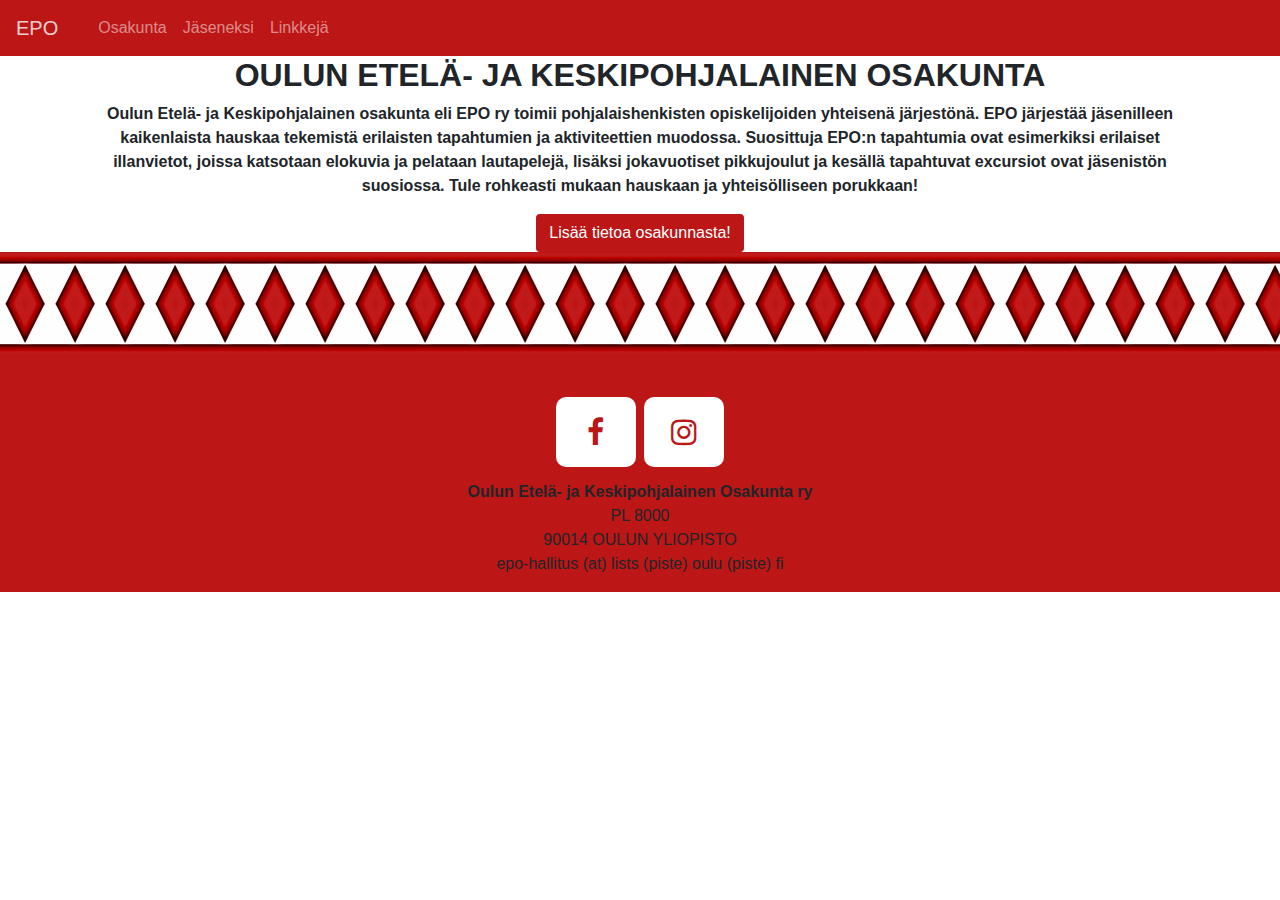
<file: index.html>
<!DOCTYPE html>
<html>
<head>
    <meta charset="UTF-8">
    <title>EPO</title>
    <script src="https://code.jquery.com/jquery-3.3.1.slim.min.js" integrity="sha384-q8i/X+965DzO0rT7abK41JStQIAqVgRVzpbzo5smXKp4YfRvH+8abtTE1Pi6jizo" crossorigin="anonymous"></script>

    <link rel="stylesheet" href="https://stackpath.bootstrapcdn.com/bootstrap/4.3.1/css/bootstrap.min.css" integrity="sha384-ggOyR0iXCbMQv3Xipma34MD+dH/1fQ784/j6cY/iJTQUOhcWr7x9JvoRxT2MZw1T" crossorigin="anonymous">
    <script src="https://stackpath.bootstrapcdn.com/bootstrap/4.3.1/js/bootstrap.min.js" integrity="sha384-JjSmVgyd0p3pXB1rRibZUAYoIIy6OrQ6VrjIEaFf/nJGzIxFDsf4x0xIM+B07jRM" crossorigin="anonymous"></script>
    <link href="https://stackpath.bootstrapcdn.com/font-awesome/4.7.0/css/font-awesome.min.css" rel="stylesheet" integrity="sha384-wvfXpqpZZVQGK6TAh5PVlGOfQNHSoD2xbE+QkPxCAFlNEevoEH3Sl0sibVcOQVnN" crossorigin="anonymous">
<link rel="stylesheet" href="css/styles.css" type="text/css">
</head>
<body>

<nav class="navbar navbar-epo navbar-expand-md fixed-top navbar-dark">
      <a class="navbar-brand" href="index.html">EPO</a>
      <button class="navbar-toggler" type="button" data-toggle="collapse" data-target="#navbarMain" aria-controls="navbarMain" aria-expanded="false" aria-label="Toggle navigation">
        <span class="navbar-toggler-icon"></span>
      </button>

      <div class="collapse navbar-collapse" id="navbarMain">
        <ul class="navbar-nav mr-auto">
          <li class="nav-item active">
            <a class="nav-link" href="index.html"></a>
          </li>
          <li class="nav-item">
            <a class="nav-link" href="epo.html">Osakunta</a>
          </li>
          <li class="nav-item">
            <a class="nav-link" href="jaseneksi.html">Jäseneksi</a>
          </li>
            <li class="nav-item">
            <a class="nav-link" href="linkkeja.html">Linkkejä</a>
          </li>
        </ul>
      </div>
    </nav>

<header class="masthead">
  <div class="container h-100">
    <div class="row h-75 align-items-center">
      <div class="col-12 text-center">
          <h2>OULUN ETELÄ- JA KESKIPOHJALAINEN OSAKUNTA</h2>
          <p class="text-center"><strong>Oulun Etelä- ja Keskipohjalainen osakunta eli EPO ry toimii pohjalaishenkisten opiskelijoiden yhteisenä järjestönä. EPO järjestää jäsenilleen kaikenlaista hauskaa tekemistä erilaisten tapahtumien ja aktiviteettien muodossa. Suosittuja EPO:n tapahtumia ovat esimerkiksi erilaiset illanvietot, joissa katsotaan elokuvia ja pelataan lautapelejä, lisäksi jokavuotiset pikkujoulut ja kesällä tapahtuvat excursiot ovat jäsenistön suosiossa. Tule rohkeasti mukaan hauskaan ja yhteisölliseen porukkaan!</strong></p>
<a href="epo.html" class="btn btn-epo text-center">Lisää tietoa osakunnasta!</a>

          <br>
<!--
        <h2>Jäseneksi</h2>
        <p class="text-center">Tämän linkin kautta pystyt liittymään Oulun Etelä- ja Keskipohjalaisen osakunnan jäseneksi! Jäsenenä olet oikeutettu osallistumaan EPO:n tapahtumiin ja aktiviteetteihin.</p>


            <div class="col text-center">
                <a href="jaseneksi.html" class="btn btn-epo text-center">Liity jäseneksi!</a>
            </div>
        <br>
        -->
      </div>

    </div>


  </div>
</header>

<main role="main" class="container">
    <!--
        <h1>OULUN ETELÄ- JA KESKIPOHJALAINEN OSAKUNTA</h1>
        <p class="text-center">OULUN ETELÄ- JA KESKIPOHJALAINEN OSAKUNTAOulun Etelä- ja Keskipohjalainen osakunta eli EPO ry toimii pohjalaishenkisten opiskelijoiden yhteisenä järjestönä. EPO järjestää jäsenilleen kaikenlaista hauskaa tekemistä erilaisten tapahtumien ja aktiviteettien muodossa. Suosittuja EPO:n tapahtumia ovat esimerkiksi erilaiset illanvietot, joissa katsotaan elokuvia ja pelataan lautapelejä, lisäksi jokavuotiset pikkujoulut ja kesällä tapahtuvat excursiot ovat jäsenistön suosiossa. Tule rohkeasti mukaan hauskaan ja yhteisölliseen porukkaan!</p>


        <div class="row">
            <div class="col text-center">
                <a href="epo.html" class="btn btn-epo text-center">Lisää tietoa osakunnasta!</a>
            </div>
        </div>

        <br>

        <h2>Jäseneksi</h2>
        <p class="text-center">Tämän linkin kautta pystyt liittymään Oulun Etelä- ja Keskipohjalaisen osakunnan jäseneksi! Jäsenenä olet oikeutettu osallistumaan EPO:n tapahtumiin ja aktiviteetteihin.</p>


        <div class="row">
            <div class="col text-center">
                <a href="jaseneksi.html" class="btn btn-epo text-center">Liity jäseneksi!</a>
            </div>
        </div>
        <br>
-->
    </main>

    <footer>
        <div class="container">
            <div class="row footer-top">

            </div>
            <div class="row">
				<div class="col-xs-12 col-sm-12 col-md-12 text-center">
                    <a href="https://www.facebook.com/groups/oulunepo/"><i class="fa fa-facebook" aria-hidden="true"></i></a>
                    <a href="https://www.instagram.com/oulunepo/"><i class="fa fa-instagram" aria-hidden="true"></i></a>
                </div>
            </div>
            </hr>
            <div class="row">
				<div class="col-xs-12 col-sm-12 col-md-12 mt-2 mt-sm-2 text-center">
					<p>
<span class="font-weight-bold">Oulun Etelä- ja Keskipohjalainen Osakunta ry</span><br>
PL 8000<br>
90014 OULUN YLIOPISTO<br>
epo-hallitus (at) lists (piste) oulu (piste) fi</p>

				</div>
			</div>
        </div>
    </footer>
</body>
</html>
</file>
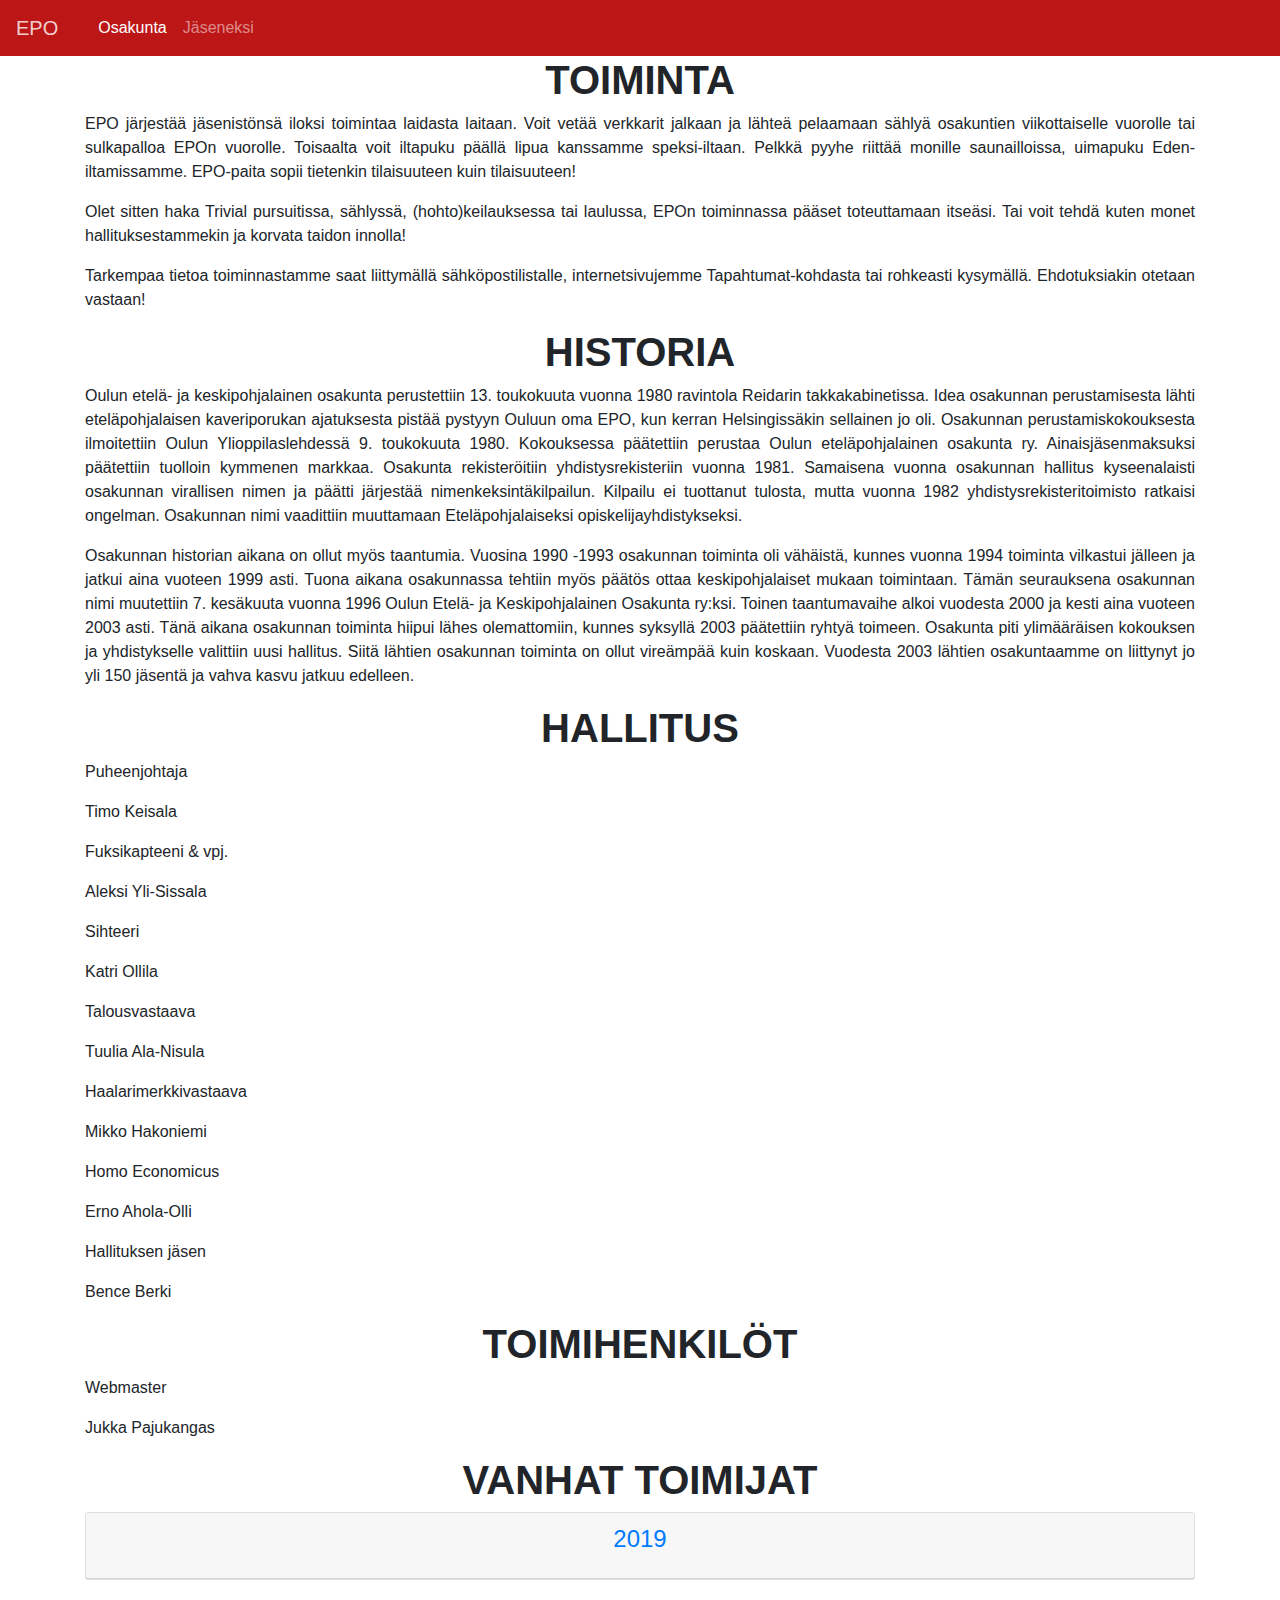
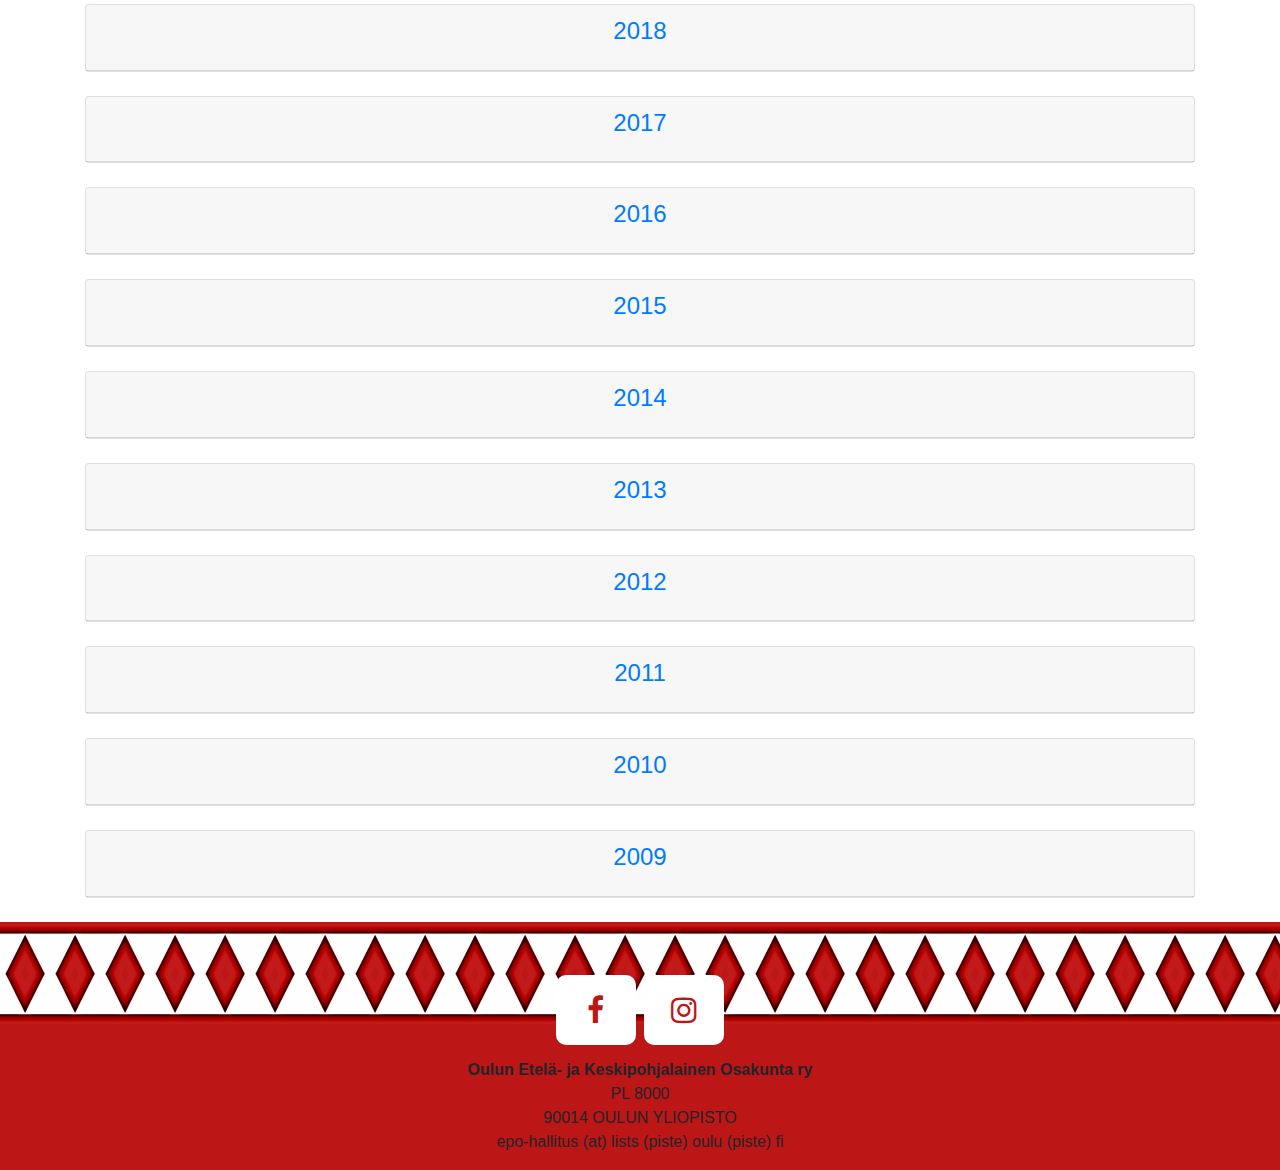
<file: epo_old.html>
<!DOCTYPE html>
<html lang="en">
<head>
    <meta charset="UTF-8">
    <title>EPO</title>
    <script src="https://code.jquery.com/jquery-3.3.1.slim.min.js" integrity="sha384-q8i/X+965DzO0rT7abK41JStQIAqVgRVzpbzo5smXKp4YfRvH+8abtTE1Pi6jizo" crossorigin="anonymous"></script>
    <link rel="stylesheet" href="https://stackpath.bootstrapcdn.com/bootstrap/4.3.1/css/bootstrap.min.css" integrity="sha384-ggOyR0iXCbMQv3Xipma34MD+dH/1fQ784/j6cY/iJTQUOhcWr7x9JvoRxT2MZw1T" crossorigin="anonymous">
    <script src="https://stackpath.bootstrapcdn.com/bootstrap/4.3.1/js/bootstrap.min.js" integrity="sha384-JjSmVgyd0p3pXB1rRibZUAYoIIy6OrQ6VrjIEaFf/nJGzIxFDsf4x0xIM+B07jRM" crossorigin="anonymous"></script>
    <link href="https://stackpath.bootstrapcdn.com/font-awesome/4.7.0/css/font-awesome.min.css" rel="stylesheet" integrity="sha384-wvfXpqpZZVQGK6TAh5PVlGOfQNHSoD2xbE+QkPxCAFlNEevoEH3Sl0sibVcOQVnN" crossorigin="anonymous">
	<link rel="stylesheet" href="css/styles.css" type="text/css">
</head>
<body>
<nav class="navbar navbar-epo navbar-expand-md fixed-top navbar-dark">
      <a class="navbar-brand" href="index_old.html">EPO</a>
      <button class="navbar-toggler" type="button" data-toggle="collapse" data-target="#navbarMain" aria-controls="navbarMain" aria-expanded="false" aria-label="Toggle navigation">
        <span class="navbar-toggler-icon"></span>
      </button>

      <div class="collapse navbar-collapse" id="navbarMain">
        <ul class="navbar-nav mr-auto">
          <li class="nav-item">
            <a class="nav-link" href="index_old.html"><span class="sr-only">Etusivu</span></a>
          </li>
          <li class="nav-item active">
            <a class="nav-link" href="epo_old.html">Osakunta</a>
          </li>
          <li class="nav-item">
            <a class="nav-link" href="jaseneksi_old.html">Jäseneksi</a>
          </li>
        </ul>
      </div>
    </nav>

    <main role="main" class="container">
        <h1>TOIMINTA</h1>

		<p class="text-justify">EPO järjestää jäsenistönsä iloksi toimintaa laidasta laitaan. Voit vetää verkkarit jalkaan ja lähteä pelaamaan sählyä osakuntien viikottaiselle vuorolle tai sulkapalloa EPOn vuorolle. Toisaalta voit iltapuku päällä lipua kanssamme speksi-iltaan. Pelkkä pyyhe riittää monille saunailloissa, uimapuku Eden-iltamissamme. EPO-paita sopii tietenkin tilaisuuteen kuin tilaisuuteen!</p>

		<p class="text-justify">Olet sitten haka Trivial pursuitissa, sählyssä, (hohto)keilauksessa tai laulussa, EPOn toiminnassa pääset toteuttamaan itseäsi. Tai voit tehdä kuten monet hallituksestammekin ja korvata taidon innolla!</p>

		<p class="text-justify">Tarkempaa tietoa toiminnastamme saat liittymällä sähköpostilistalle, internetsivujemme Tapahtumat-kohdasta tai rohkeasti kysymällä. Ehdotuksiakin otetaan vastaan!</p>

        <h1>HISTORIA</h1>

        <p class="text-justify">Oulun etelä- ja keskipohjalainen osakunta perustettiin 13. toukokuuta vuonna 1980 ravintola Reidarin takkakabinetissa. Idea osakunnan perustamisesta lähti eteläpohjalaisen kaveriporukan ajatuksesta pistää pystyyn Ouluun oma EPO, kun kerran Helsingissäkin sellainen jo oli. Osakunnan perustamiskokouksesta ilmoitettiin Oulun Ylioppilaslehdessä 9. toukokuuta 1980. Kokouksessa päätettiin perustaa Oulun eteläpohjalainen osakunta ry. Ainaisjäsenmaksuksi päätettiin tuolloin kymmenen markkaa. Osakunta rekisteröitiin yhdistysrekisteriin vuonna 1981. Samaisena vuonna osakunnan hallitus kyseenalaisti osakunnan virallisen nimen ja päätti järjestää nimenkeksintäkilpailun. Kilpailu ei tuottanut tulosta, mutta vuonna 1982 yhdistysrekisteritoimisto ratkaisi ongelman. Osakunnan nimi vaadittiin muuttamaan Eteläpohjalaiseksi opiskelijayhdistykseksi.</p>

		<p class="text-justify"> Osakunnan historian aikana on ollut myös taantumia. Vuosina 1990 -1993 osakunnan toiminta oli vähäistä, kunnes vuonna 1994 toiminta vilkastui jälleen ja jatkui aina vuoteen 1999 asti. Tuona aikana osakunnassa tehtiin myös päätös ottaa keskipohjalaiset mukaan toimintaan. Tämän seurauksena osakunnan nimi muutettiin 7. kesäkuuta vuonna 1996 Oulun Etelä- ja Keskipohjalainen Osakunta ry:ksi. Toinen taantumavaihe alkoi vuodesta 2000 ja kesti aina vuoteen 2003 asti. Tänä aikana osakunnan toiminta hiipui lähes olemattomiin, kunnes syksyllä 2003 päätettiin ryhtyä toimeen. Osakunta piti ylimääräisen kokouksen ja yhdistykselle valittiin uusi hallitus. Siitä lähtien osakunnan toiminta on ollut vireämpää kuin koskaan. Vuodesta 2003 lähtien osakuntaamme on liittynyt jo yli 150 jäsentä ja vahva kasvu jatkuu edelleen.</p>

		<h1>HALLITUS</h1>

        <p class="personTitle">Puheenjohtaja</p>
        <p class="personName">Timo Keisala</p>

		<p class="personTitle">Fuksikapteeni & vpj.</p>
        <p class="personName">Aleksi Yli-Sissala</p>

		<p class="personTitle">Sihteeri</p>
        <p class="personName">Katri Ollila</p>

		<p class="personTitle">Talousvastaava</p>
		<p class="personName">Tuulia Ala-Nisula</p>

		<p class="personTitle">Haalarimerkkivastaava</p>
		<p class="personName">Mikko Hakoniemi</p>

		<p class="personTitle">Homo Economicus</p>
		<p class="personName">Erno Ahola-Olli</p>

		<p class="personTitle">Hallituksen jäsen</p>
		<p class="personName">Bence Berki</p>

        <h1>TOIMIHENKILÖT</h1>

        <p class="personTitle">Webmaster</p>
		<p class="personName">Jukka Pajukangas</p>

        <h1>VANHAT TOIMIJAT</h1>

		<div class="oldOfficialsCard">
          <div class="card">
            <div class="card-header">
              <h4 class="card-title">
                <a data-toggle="collapse" href="#old-people-collapse-2019">2019</a>
              </h4>
            </div>
            <div id="old-people-collapse-2019" class="panel-collapse collapse">
              <div class="card-block">
                <h1>Hallitus</h1>
		<p class="personTitle">Puheenjohtaja</p>
        <p class="personName">Erno Ahola-Olli</p>
        <p class="personTitle">Varapuheenjohtaja</p>
        <p class="personName">Timo Keisala</p>
		<p class="personTitle">Fuksikapteeni</p>
        <p class="personName">Aleksi Yli-Sissala</p>
		<p class="personTitle">Sihteeri</p>
        <p class="personName">Katri Ollila</p>
		<p class="personTitle">Talousvastaava</p>
		<p class="personName">Sanni Yli-Ojanperä</p>
		<p class="personTitle">Emäntä ja merkkivastaava</p>
		<p class="personName">Tuulia Ala-Nisula</p>
		<p class="personTitle">Varajäsen</p>
		<p class="personName">Tuulia Tuomaala</p>
		<p class="personTitle">Varajäsen</p>
		<p class="personName">Jukka Pajukangas</p>

                <h1>Toimihenkilöt</h1>
		<p class="personTitle">Liikunta- ja AMK-vastaava</p>
		<p class="personName">Pietari Purola</p>
        <p class="personTitle">Analfabeetti Teknokraatti ja Lohikäärmeiden Äiti</p>
		<p class="personName">Eetu Riskumäki</p>
        <p class="personTitle">Webmaster</p>
		<p class="personName">Jukka Pajukangas</p>
              </div>
            </div>
          </div>
        </div>
		<br>
         <div class="oldOfficialsCard">
          <div class="card">
            <div class="card-header">
              <h4 class="card-title">
                <a data-toggle="collapse" href="#old-people-collapse-2018">2018</a>
              </h4>
            </div>
            <div id="old-people-collapse-2018" class="panel-collapse collapse">
              <div class="card-block">
                <h1>Hallitus</h1>
		<p class="personTitle">Puheenjohtaja</p>
		<p class="personName">Eetu Riskumäki</p>
		<p class="personTitle">Varapuheenjohtaja/Fuksikapteeni</p>
        <p class="personName">Bence Berki</p>
		<p class="personTitle">Sihteeri</p>
        <p class="personName">Sanni Yli-Ojanperä</p>
		<p class="personTitle">Rahastonhoitaja</p>
		<p class="personName">Erno Ahola-Olli</p>
		<p class="personTitle">Emäntä</p>
		<p class="personName">Tuulia Tuomaala</p>
		<p class="personTitle">Isäntä</p>
		<p class="personName">Timo Keisala</p>
		<p class="personTitle">Haalarimerkkivastaava</p>
		<p class="personName">Paavo Lahdensuo</p>
		<p class="personTitle">Webmaster</p>
		<p class="personName">Jukka Pajukangas</p>

                <h1>Toimihenkilöt</h1>
<p class="personTitle">Pikkuemäntä</p>
		<p class="personName">Sanni Yli-Ojanperä</p>
		<p class="personTitle">AMK-vastaava</p>
		<p class="personName">Pietari Purola</p>
		<p class="personTitle">Seniori</p>
		<p class="personName">Sameli Piirto</p>
		<p class="personTitle">Liikuntavastaava</p>
		<p class="personName">Pietari Purola</p>
              </div>
            </div>
          </div>
        </div>
<br>
        <div class="oldOfficialsCard">
          <div class="card">
            <div class="card-header">
              <h4 class="card-title">
                <a data-toggle="collapse" href="#old-people-collapse-2017">2017</a>
              </h4>
            </div>
            <div id="old-people-collapse-2017" class="panel-collapse collapse">
              <div class="card-block">
                <h1>Hallitus</h1>
                  <p class="personTitle">Puheenjohtaja</p>
		<p class="personName">Sameli Piirto</p>
		<p class="personTitle">Varapuheenjohtaja/Sihteeri</p>
		<p class="personName">Erno Ahola-Olli</p>
		<p class="personTitle">Fuksikapteeni</p>
		<p class="personName">Ulla Mäkinen</p>
		<p class="personTitle">Talousvastaava</p>
		<p class="personName">Eetu Riskumäki</p>
		<p class="personTitle">Emäntä</p>
		<p class="personName">Sanni Yli-Ojanperä</p>
		<p class="personTitle">Isäntä</p>
		<p class="personName">Kimmo Mäkelä</p>
		<p class="personTitle">Liikuntavastaava</p>
		<p class="personName">Pietari Purola</p>
		<p class="personTitle">Webmaster</p>
		<p class="personName">Jukka Pajukangas</p>
                <h1>Toimihenkilöt</h1>
                  <p class="personTitle">Pikkuemäntä</p>
		<p class="personName">Anna Mäkinen</p>
		<p class="personTitle">AMK-vastaava</p>
		<p class="personName">Sanna Saarenpää</p>
		<p class="personTitle">Seniori/Ylijumalatar</p>
		<p class="personName">Anna Mäkinen</p>
		<p class="personTitle">Projekti-Sami</p>
		<p class="personName">Sami Saarenpää</p>
		<p class="personTitle">Apuprojekti-Sami</p>
		<p class="personName">Leena Hanhimäki</p>
              </div>
            </div>
          </div>
        </div>
<br>
        <div class="oldOfficialsCard">
          <div class="card">
            <div class="card-header">
              <h4 class="card-title">
                <a data-toggle="collapse" href="#old-people-collapse-2016">2016</a>
              </h4>
            </div>
            <div id="old-people-collapse-2016" class="panel-collapse collapse">
              <div class="card-block">
                <h1>Hallitus</h1>
                  <p class="personTitle">Puheenjohtaja</p>
		<p class="personName">Anna Mäkinen</p>
		<p class="personTitle">Sihteeri</p>
		<p class="personName">Outi Rinta-Homi</p>
		<p class="personTitle">Varapuheenjohtaja/fuksikapteeni</p>
		<p class="personName">Sameli Piirto</p>
		<p class="personTitle">Talousvastaava</p>
		<p class="personName">Pirita Ojanperä</p>
		<p class="personTitle">Emäntä</p>
		<p class="personName">Johanna Koskinen</p>
		<p class="personTitle">Isäntä</p>
		<p class="personName">Leena Hanhimäki</p>
		<p class="personTitle">Liikuntavastaava</p>
		<p class="personName">Pietari Purola</p>
		<p class="personTitle">Webmaster</p>
		<p class="personName">Jukka Pajukangas</p>
                <h1>Toimihenkilöt</h1>
                  <p class="personTitle">Pikkuemäntä/AMK-vastaava</p>
		<p class="personName">Sanna Saarenpää</p>
		<p class="personTitle">Pikkuemäntä</p>
		<p class="personName">Leena Rinta-Rusala</p>
		<p class="personTitle">Pehtoori</p>
		<p class="personName">Mika Väisänen</p>
		<p class="personTitle">Osakuntamestari</p>
		<p class="personName">Anna Mäkinen</p>
		<p class="personTitle">Osakuntakamera &amp;<br> Lainaamotäti</p>
		<p class="personName">Kaisa Mäkinen</p>
		<p class="personTitle">Seniori</p>
		<p class="personName">Asta Myllymäki</p>
		<p class="personTitle">Kuraattori</p>
		<p class="personName">Aatto Rautio</p>
		<p class="personTitle">Projekti-Sami</p>
		<p class="personName">Sami Saarenpää</p>
		<p class="personTitle">Apuprojekti-Sami</p>
		<p class="personName">Ulla Mäkinen</p>
              </div>
            </div>
          </div>
        </div>
<br>
        <div class="oldOfficialsCard">
          <div class="card">
            <div class="card-header">
              <h4 class="card-title">
                <a data-toggle="collapse" href="#old-people-collapse-2015">2015</a>
              </h4>
            </div>
            <div id="old-people-collapse-2015" class="panel-collapse collapse">
              <div class="card-block">
                <h1>Hallitus</h1>
                  <p class="personTitle">Puheenjohtaja</p>
		<p class="personName">Asta Myllymäki</p>
		<p class="personTitle">Sihteeri</p>
		<p class="personName">Outi Rinta-Homi</p>
		<p class="personTitle">Varapuheenjohtaja/fuksikapteeni</p>
		<p class="personName">Ulla Mäkinen</p>
		<p class="personTitle">Talousvastaava</p>
		<p class="personName">Pirita Ojanperä</p>
		<p class="personTitle">Emäntä</p>
		<p class="personName">Johanna Koskinen</p>
		<p class="personTitle">Isäntä</p>
		<p class="personName">Leena Hanhimäki</p>
		<p class="personTitle">Liikuntavastaava</p>
		<p class="personName">Pietari Purola</p>
		<p class="personTitle">Webmaster</p>
		<p class="personName">Rasmus Rudnäs</p>
                <h1>Toimihenkilöt</h1>
                  <p class="personTitle">Pikkuemäntä/AMK-vastaava</p>
		<p class="personName">Sanna Saarenpää</p>
		<p class="personTitle">Pehtoori</p>
		<p class="personName">Mika Väisänen</p>
		<p class="personTitle">Osakuntamestari</p>
		<p class="personName">Anna Mäkinen</p>
		<p class="personTitle">Osakuntakamera &amp;<br> Lainaamotäti</p>
		<p class="personName">Kaisa Mäkinen</p>
		<p class="personTitle">Seniori</p>
		<p class="personName">Sami Saarenpää</p>
		<p class="personTitle">Vuosijuhla-assistentti</p>
		<p class="personName">Joona Lahti</p>
		<p class="personTitle">Kuraattori</p>
		<p class="personName">Aatto Rautio</p>
              </div>
            </div>
          </div>
        </div>
<br>
        <div class="oldOfficialsCard">
          <div class="card">
            <div class="card-header">
              <h4 class="card-title">
                <a data-toggle="collapse" href="#old-people-collapse-2014">2014</a>
              </h4>
            </div>
            <div id="old-people-collapse-2014" class="panel-collapse collapse">
              <div class="card-block">
                <h1>Hallitus</h1>
                  <p class="personTitle">Puheenjohtaja</p>
		<p class="personName">Sami Saarenpää</p>
		<p class="personTitle">Sihteeri</p>
		<p class="personName">Anni Sillanpää</p>
		<p class="personTitle">Varapuheenjohtaja/osakuntamestari</p>
		<p class="personName">Anna Mäkinen</p>
		<p class="personTitle">Talousvastaava</p>
		<p class="personName">Joona Rintamäki</p>
		<p class="personTitle">Emäntä</p>
		<p class="personName">Asta Myllymäki</p>
		<p class="personTitle">Isäntä</p>
		<p class="personName">Markus Anttila</p>
		<p class="personTitle">Fuksikapteeni</p>
		<p class="personName">Outi Rinta-Homi</p>
		<p class="personTitle">Webmaster</p>
		<p class="personName">Susanna Sillanpää</p>
                <h1>Toimihenkilöt</h1>
                  <p class="personTitle">Pikkuemäntä</p>
		<p class="personName">Leena Rinta-Runsala</p>
		<p class="personTitle">Pehtoori</p>
		<p class="personName">Eero Vuorenmaa</p>
		<p class="personTitle">Liikuntavastaava/AMK-vastaava</p>
		<p class="personName">Matti Niemi-Nikkola</p>
		<p class="personTitle">Osakuntakamera</p>
		<p class="personName">Kaisa Mäkinen</p>
		<p class="personTitle">Seniori / Osakunnan <br>"hengellinen johtaja"</p>
		<p class="personName">Joona Lahti</p>
		<p class="personTitle">Kuraattori</p>
		<p class="personName">Mats Kronholm</p>
              </div>
            </div>
          </div>
        </div>
<br>
        <div class="oldOfficialsCard">
          <div class="card">
            <div class="card-header">
              <h4 class="card-title">
                <a data-toggle="collapse" href="#old-people-collapse-2013">2013</a>
              </h4>
            </div>
            <div id="old-people-collapse-2013" class="panel-collapse collapse">
              <div class="card-block">
                <h1>Hallitus</h1>
                  <p class="personTitle">Puheenjohtaja</p>
		<p class="personName">Joona Lahti</p>
		<p class="personTitle">Sihteeri</p>
		<p class="personName">Leena Rinta-Runsala</p>
		<p class="personTitle">Rahastonhoitaja</p>
		<p class="personName">Anna Mäkinen</p>
		<p class="personTitle">Emäntä</p>
		<p class="personName">Asta Myllymäki</p>
		<p class="personTitle">Isäntä</p>
		<p class="personName">Mika Väisänen</p>
		<p class="personTitle">Fuksikapteeni</p>
		<p class="personName">Sami Saarenpää</p>
		<p class="personTitle">Liikuntavastaava</p>
		<p class="personName">Joona Rintamäki</p>
		<p class="personTitle">Webmaster</p>
		<p class="personName">Susanna Sillanpää</p>
		<p class="personTitle">Varajäsen</p>
		<p class="personName">Riikka Muotio</p>
		<p class="personTitle">Varajäsen</p>
		<p class="personName">Henriikka Hentilä</p>
                <h1>Toimihenkilöt</h1>
                  <p class="personTitle">Pikkuemäntä</p>
		<p class="personName">Kaisa Mäkinen</p>
		<p class="personTitle">Pehtoori</p>
		<p class="personName">Markus Anttila</p>
		<p class="personTitle">Osakuntakamera</p>
		<p class="personName">Henriikka Hentilä</p>
		<p class="personTitle">AMK-vastaava</p>
		<p class="personName">Matti Niemi-Nikkola</p>
		<p class="personTitle">Seniori</p>
		<p class="personName">Anniina Kivimäki</p>
		<p class="personTitle">Kuraattori</p>
		<p class="personName">Mats Kronholm</p>
		<p class="personTitle">Inspehtoori</p>
		<p class="personName">Marko Huttula</p>
		<p class="personTitle">Toiminnantarkastaja</p>
		<p class="personName">Henna Väkiparta</p>
		<p class="personTitle">Toiminnantarkastaja</p>
		<p class="personName">Ville Akonlahti</p>
              </div>
            </div>
          </div>
        </div>
<br>
        <div class="oldOfficialsCard">
          <div class="card">
            <div class="card-header">
              <h4 class="card-title">
                <a data-toggle="collapse" href="#old-people-collapse-2012">2012</a>
              </h4>
            </div>
            <div id="old-people-collapse-2012" class="panel-collapse collapse">
              <div class="card-block">
                <h1>Hallitus</h1>
                  <p class="personTitle">Puheenjohtaja</p>
		<p class="personName">Anniina Kivimäki</p>
		<p class="personTitle">Sihteeri</p>
		<p class="personName">Sami Saarenpää</p>
		<p class="personTitle">Rahastonhoitaja</p>
		<p class="personName">Joona Lahti</p>
		<p class="personTitle">Emäntä</p>
		<p class="personName">Saara Hippi</p>
		<p class="personTitle">Osakuntamestari</p>
		<p class="personName">Riikka Muotio</p>
		<p class="personTitle">Webmaster</p>
		<p class="personName">Tuomo Takala</p>
		<p class="personTitle">Fuxikapteeni</p>
		<p class="personName">Kaisa Mäkinen</p>
                <h1>Toimihenkilöt</h1>
                  <p class="personTitle">AMK-vastaava</p>
		<p class="personName">Matti Niemi-Nikkola</p>
		<p class="personTitle">Pehtoori</p>
		<p class="personName">Matti Karikallio</p>
		<p class="personTitle">Pikkuemännät</p>
		<p class="personName">Asta Myllymäki ja Sofia Ranta-Aho</p>
		<p class="personTitle">Osakuntakamera</p>
		<p class="personName">Leena Rinta-Runsala</p>
		<p class="personTitle">Kirjastosetä</p>
		<p class="personName">Veli-Pekka Rämäkkö</p>
		<p class="personTitle">Seniori</p>
		<p class="personName">Kaisa Tuppi</p>
		<p class="personTitle">Kuraattori</p>
		<p class="personName">Mats Kronholm</p>
		<p class="personTitle">Inspehtori</p>
		<p class="personName">Marko Huttula</p>
              </div>
            </div>
          </div>
        </div>
<br>
        <div class="oldOfficialsCard">
          <div class="card">
            <div class="card-header">
              <h4 class="card-title">
                <a data-toggle="collapse" href="#old-people-collapse-2011">2011</a>
              </h4>
            </div>
            <div id="old-people-collapse-2011" class="panel-collapse collapse">
              <div class="card-block">
                <h1>Hallitus</h1>
                  <p class="personTitle">Puheenjohtaja</p>
		<p class="personName">Kaisa Tuppi</p>
		<p class="personTitle">Sihteeri</p>
		<p class="personName">Kaisa Mäkinen</p>
		<p class="personTitle">Rahastonhoitaja</p>
		<p class="personName">Riikka Muotio</p>
		<p class="personTitle">Päätoimittaja</p>
		<p class="personName">Kirsi Kankaanpää</p>
		<p class="personTitle">Emäntä</p>
		<p class="personName">Anniina Kivimäki</p>
		<p class="personTitle">Osakuntamestari</p>
		<p class="personName">Leena Rinta-Runsala</p>
		<p class="personTitle">Webmaster</p>
		<p class="personName">Veli-Pekka Rämäkkö</p>
		<p class="personTitle">Liikuntamestari</p>
		<p class="personName">Riku Mäkynen</p>
		<p class="personTitle">Fuxikapteeni</p>
		<p class="personName">Tuomo Takala</p>
                <h1>Toimihenkilöt</h1>
                  <p class="personTitle">Pehtoori</p>
		<p class="personName">Matti Karikallio</p>
		<p class="personTitle">Pikkuemäntä</p>
		<p class="personName">Henna Väkiparta</p>
		<p class="personTitle">Kuraattori</p>
		<p class="personName">Ilkka Sillanpää</p>
              </div>
            </div>
          </div>
        </div>
<br>
        <div class="oldOfficialsCard">
          <div class="card">
            <div class="card-header">
              <h4 class="card-title">
                <a data-toggle="collapse" href="#old-people-collapse-2010">2010</a>
              </h4>
            </div>
            <div id="old-people-collapse-2010" class="panel-collapse collapse">
              <div class="card-block">
                <h1>Hallitus</h1>
                  <p class="personTitle">Puheenjohtaja</p>
		<p class="personName">Kaisa Tuppi</p>
		<p class="personTitle">Sihteeri</p>
		<p class="personName">Kirsi Kankaanpää</p>
		<p class="personTitle">Rahastonhoitaja</p>
		<p class="personName">Riikka Muotio</p>
		<p class="personTitle">Isäntä</p>
		<p class="personName">Petteri Väänänen</p>
		<p class="personTitle">Emäntä</p>
		<p class="personName">Mari Pukkinen</p>
		<p class="personTitle">Osakuntamestari</p>
		<p class="personName">Jaakko Ala-Reinikka</p>
		<p class="personTitle">Webmaster</p>
		<p class="personName">Veli-Pekka Rämäkkö</p>
		<p class="personTitle">Liikuntamestari</p>
		<p class="personName">Tuomo Takala</p>
		<p class="personTitle">Fuxikapteeni</p>
		<p class="personName">Milla Heikkilä</p>
                <h1>Toimihenkilöt</h1>
                  <p class="personTitle">Pehtoori</p>
		<p class="personName">Matti Karikallio</p>
		<p class="personTitle">Pehtoori</p>
		<p class="personName">Jarno Asiala</p>
		<p class="personTitle">Pikkuemäntä</p>
		<p class="personName">Anniina Kivimäki</p>
		<p class="personTitle">Pikkuemäntä</p>
		<p class="personName">Leena Yli-Korhonen</p>
		<p class="personTitle">Kuraattori</p>
		<p class="personName">Ilkka Sillanpää</p>
		<p class="personTitle">EPO-seniori</p>
		<p class="personName">Henna Väkiparta</p>
              </div>
            </div>
          </div>
        </div>
<br>
        <div class="oldOfficialsCard">
          <div class="card">
            <div class="card-header">
              <h4 class="card-title">
                <a data-toggle="collapse" href="#old-people-collapse-2009">2009</a>
              </h4>
            </div>
            <div id="old-people-collapse-2009" class="panel-collapse collapse">
              <div class="card-block">
                <h1>Hallitus</h1>
                  <p class="personTitle">Puheenjohtaja</p>
		<p class="personName">Henna Väkiparta</p>
		<p class="personTitle">Sihteeri</p>
		<p class="personName">Kirsi Kankaanpää</p>
		<p class="personTitle">Rahastonhoitaja</p>
		<p class="personName">Ville Akolahti</p>
		<p class="personTitle">Isäntä</p>
		<p class="personName">Jarno Asiala</p>
		<p class="personTitle">Emäntä</p>
		<p class="personName">Maarit Rantanen</p>
		<p class="personTitle">Tuotepäällikkö</p>
		<p class="personName">Aatto Rautio</p>
		<p class="personTitle">Webmaster</p>
		<p class="personName">Veli-Pekka Rämäkkö</p>
		<p class="personTitle">Yrityssuhdevastaava</p>
		<p class="personName">Milla Heikkilä</p>
		<p class="personTitle">Liikuntamestari</p>
		<p class="personName">Petteri Väänänen</p>
		<p class="personTitle">Fuxikapteeni</p>
		<p class="personName">Mari Pukkinen</p>
		<p class="personTitle">Varajäsen</p>
		<p class="personName">Kaisa Tuppi</p>
		<p class="personTitle">Varajäsen</p>
		<p class="personName">Timo Perälä</p>
                <h1>Toimihenkilöt</h1>
                  <p class="personTitle">Päätoimittaja</p>
		<p class="personName">Kaisa Tuppi</p>
		<p class="personTitle">Pehtoori</p>
		<p class="personName">Juhani Honkala</p>
		<p class="personTitle">Pikkuemäntä</p>
		<p class="personName">Eeva-Mari Loponen</p>
		<p class="personTitle">Osakuntakamera</p>
		<p class="personName">Timo Perälä</p>
		<p class="personTitle">Kuraattori</p>
		<p class="personName">Ilkka Sillanpää</p>
		<p class="personTitle">EPO-seniori</p>
		<p class="personName">Matti Karikallio</p>
              </div>
            </div>
          </div>
        </div>
    </main>
    <br>
    <footer>
        <div class="container">
            <div class="row">
				<div class="col-xs-12 col-sm-12 col-md-12 mt-2 mt-sm-5 text-center">
                    <a href="https://www.facebook.com/groups/oulunepo/"><i class="fa fa-facebook" aria-hidden="true"></i></a>
                    <a href="https://www.instagram.com/oulunepo/"><i class="fa fa-instagram" aria-hidden="true"></i></a>
                </div>
            </div>
            </hr>
            <div class="row">
				<div class="col-xs-12 col-sm-12 col-md-12 mt-2 mt-sm-2 text-center">
					<p>
<span class="font-weight-bold">Oulun Etelä- ja Keskipohjalainen Osakunta ry</span><br>
PL 8000<br>
90014 OULUN YLIOPISTO<br>
epo-hallitus (at) lists (piste) oulu (piste) fi</p>

				</div>
			</div>
        </div>
    </footer>
</body>
</html>
</file>
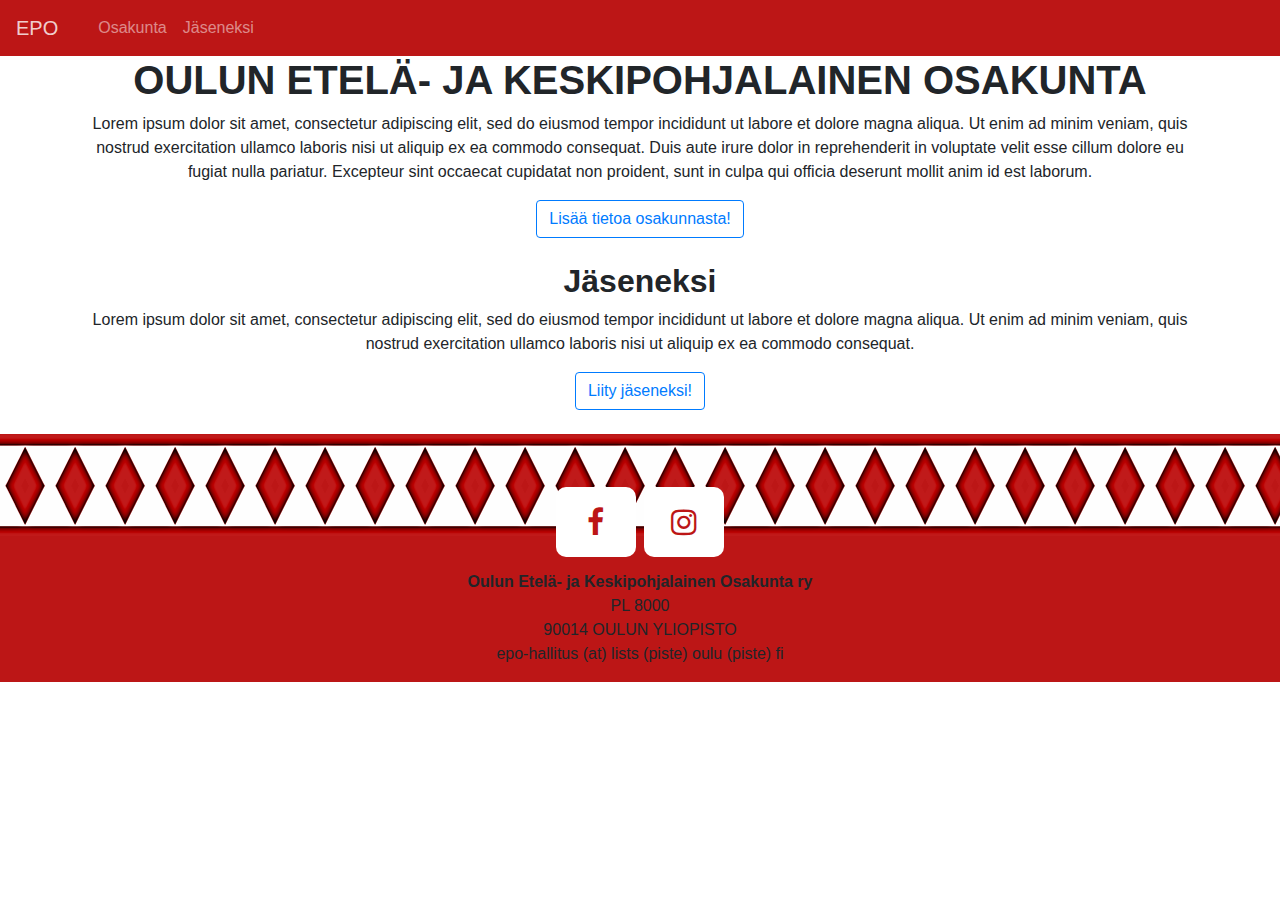
<file: index_old.html>
<!DOCTYPE html>
<html lang="en">
<head>
    <meta charset="UTF-8">
    <title>EPO</title>
    <script src="https://code.jquery.com/jquery-3.3.1.slim.min.js" integrity="sha384-q8i/X+965DzO0rT7abK41JStQIAqVgRVzpbzo5smXKp4YfRvH+8abtTE1Pi6jizo" crossorigin="anonymous"></script>

    <link rel="stylesheet" href="https://stackpath.bootstrapcdn.com/bootstrap/4.3.1/css/bootstrap.min.css" integrity="sha384-ggOyR0iXCbMQv3Xipma34MD+dH/1fQ784/j6cY/iJTQUOhcWr7x9JvoRxT2MZw1T" crossorigin="anonymous">
    <script src="https://stackpath.bootstrapcdn.com/bootstrap/4.3.1/js/bootstrap.min.js" integrity="sha384-JjSmVgyd0p3pXB1rRibZUAYoIIy6OrQ6VrjIEaFf/nJGzIxFDsf4x0xIM+B07jRM" crossorigin="anonymous"></script>
    <link href="https://stackpath.bootstrapcdn.com/font-awesome/4.7.0/css/font-awesome.min.css" rel="stylesheet" integrity="sha384-wvfXpqpZZVQGK6TAh5PVlGOfQNHSoD2xbE+QkPxCAFlNEevoEH3Sl0sibVcOQVnN" crossorigin="anonymous">
<link rel="stylesheet" href="css/styles.css" type="text/css">
</head>
<body>
    <nav class="navbar navbar-epo navbar-expand-md fixed-top navbar-dark">
      <a class="navbar-brand" href="index_old.html">EPO</a>
      <button class="navbar-toggler" type="button" data-toggle="collapse" data-target="#navbarMain" aria-controls="navbarMain" aria-expanded="false" aria-label="Toggle navigation">
        <span class="navbar-toggler-icon"></span>
      </button>

      <div class="collapse navbar-collapse" id="navbarMain">
        <ul class="navbar-nav mr-auto">
          <li class="nav-item active">
            <a class="nav-link" href="index_old.html"><span class="sr-only">Etusivu</span></a>
          </li>
          <li class="nav-item">
            <a class="nav-link" href="epo_old.html">Osakunta</a>
          </li>
          <li class="nav-item">
            <a class="nav-link" href="jaseneksi_old.html">Jäseneksi</a>
          </li>
        </ul>
      </div>
    </nav>

    <main role="main" class="container">
        <h1>OULUN ETELÄ- JA KESKIPOHJALAINEN OSAKUNTA</h1>
        <p class="text-center">Lorem ipsum dolor sit amet, consectetur adipiscing elit, sed do eiusmod tempor incididunt ut labore et dolore magna aliqua. Ut enim ad minim veniam, quis nostrud exercitation ullamco laboris nisi ut aliquip ex ea commodo consequat. Duis aute irure dolor in reprehenderit in voluptate velit esse cillum dolore eu fugiat nulla pariatur. Excepteur sint occaecat cupidatat non proident, sunt in culpa qui officia deserunt mollit anim id est laborum.</p>

        <div class="row">
            <div class="col text-center">
                <a href="epo_old.html" class="btn btn-outline-primary text-center">Lisää tietoa osakunnasta!</a>
            </div>
        </div>

        <br>

        <h2>Jäseneksi</h2>
        <p class="text-center">Lorem ipsum dolor sit amet, consectetur adipiscing elit, sed do eiusmod tempor incididunt ut labore et dolore magna aliqua. Ut enim ad minim veniam, quis nostrud exercitation ullamco laboris nisi ut aliquip ex ea commodo consequat.</p>

        <div class="row">
            <div class="col text-center">
                <a href="jaseneksi_old.html" class="btn btn-outline-primary text-center">Liity jäseneksi!</a>
            </div>
        </div>
        <br>

    </main>

    <footer>
        <div class="container">
            <div class="row">
				<div class="col-xs-12 col-sm-12 col-md-12 mt-2 mt-sm-5 text-center">
                    <a href="https://www.facebook.com/groups/oulunepo/"><i class="fa fa-facebook" aria-hidden="true"></i></a>
                    <a href="https://www.instagram.com/oulunepo/"><i class="fa fa-instagram" aria-hidden="true"></i></a>
                </div>
            </div>
            </hr>
            <div class="row">
				<div class="col-xs-12 col-sm-12 col-md-12 mt-2 mt-sm-2 text-center">
					<p>
<span class="font-weight-bold">Oulun Etelä- ja Keskipohjalainen Osakunta ry</span><br>
PL 8000<br>
90014 OULUN YLIOPISTO<br>
epo-hallitus (at) lists (piste) oulu (piste) fi</p>

				</div>
			</div>
        </div>
    </footer>

</body>
</html>
</file>
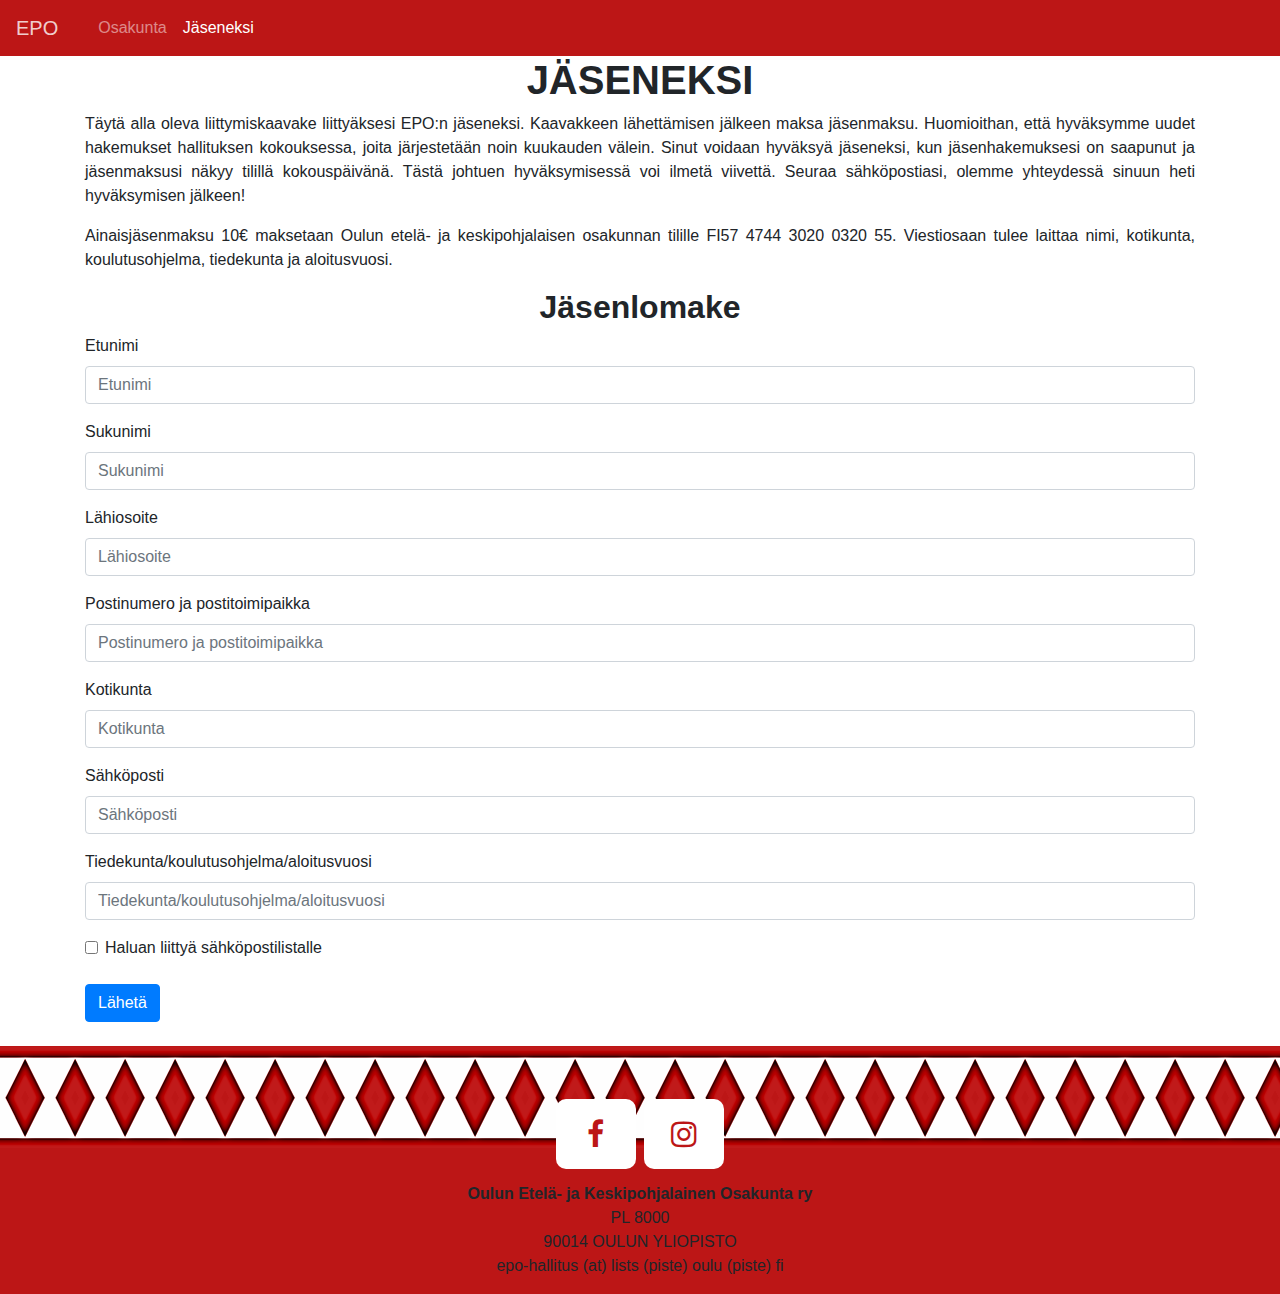
<file: jaseneksi_old.html>
<!DOCTYPE html>
<html lang="en">
<head>
    <meta charset="UTF-8">
    <title>EPO</title>
    <script src="https://code.jquery.com/jquery-3.3.1.slim.min.js" integrity="sha384-q8i/X+965DzO0rT7abK41JStQIAqVgRVzpbzo5smXKp4YfRvH+8abtTE1Pi6jizo" crossorigin="anonymous"></script>
    <link rel="stylesheet" href="https://stackpath.bootstrapcdn.com/bootstrap/4.3.1/css/bootstrap.min.css" integrity="sha384-ggOyR0iXCbMQv3Xipma34MD+dH/1fQ784/j6cY/iJTQUOhcWr7x9JvoRxT2MZw1T" crossorigin="anonymous">
    <script src="https://stackpath.bootstrapcdn.com/bootstrap/4.3.1/js/bootstrap.min.js" integrity="sha384-JjSmVgyd0p3pXB1rRibZUAYoIIy6OrQ6VrjIEaFf/nJGzIxFDsf4x0xIM+B07jRM" crossorigin="anonymous"></script>
    <link href="https://stackpath.bootstrapcdn.com/font-awesome/4.7.0/css/font-awesome.min.css" rel="stylesheet" integrity="sha384-wvfXpqpZZVQGK6TAh5PVlGOfQNHSoD2xbE+QkPxCAFlNEevoEH3Sl0sibVcOQVnN" crossorigin="anonymous">
    <link rel="stylesheet" href="css/styles.css" type="text/css">
</head>
<body>
<nav class="navbar navbar-epo navbar-expand-md fixed-top navbar-dark">
      <a class="navbar-brand" href="index_old.html">EPO</a>
      <button class="navbar-toggler" type="button" data-toggle="collapse" data-target="#navbarMain" aria-controls="navbarMain" aria-expanded="false" aria-label="Toggle navigation">
        <span class="navbar-toggler-icon"></span>
      </button>

      <div class="collapse navbar-collapse" id="navbarMain">
        <ul class="navbar-nav mr-auto">
          <li class="nav-item">
            <a class="nav-link" href="index_old.html"><span class="sr-only">Etusivu</span></a>
          </li>
          <li class="nav-item">
            <a class="nav-link" href="epo_old.html">Osakunta</a>
          </li>
          <li class="nav-item active">
            <a class="nav-link" href="jaseneksi_old.html">Jäseneksi</a>
          </li>
        </ul>
      </div>
    </nav>

    <main role="main" class="container">
        <h1>JÄSENEKSI</h1>

        <p class="text-justify">Täytä alla oleva liittymiskaavake liittyäksesi EPO:n jäseneksi. Kaavakkeen lähettämisen jälkeen maksa jäsenmaksu. Huomioithan, että hyväksymme uudet hakemukset hallituksen kokouksessa, joita järjestetään noin kuukauden välein. Sinut voidaan hyväksyä jäseneksi, kun jäsenhakemuksesi on saapunut ja jäsenmaksusi näkyy tilillä kokouspäivänä. Tästä johtuen hyväksymisessä voi ilmetä viivettä. Seuraa sähköpostiasi, olemme yhteydessä sinuun heti hyväksymisen jälkeen!</p>

        <p class="text-justify">Ainaisjäsenmaksu 10€ maksetaan Oulun etelä- ja keskipohjalaisen osakunnan tilille FI57 4744 3020 0320 55. Viestiosaan tulee laittaa nimi, kotikunta, koulutusohjelma, tiedekunta ja aloitusvuosi.</p>

        <h2>Jäsenlomake</h2>

        <form>
          <div class="form-group">
              <label for="inputFirstName">Etunimi</label>
              <input type="text" class="form-control" id="inputFirstName" placeholder="Etunimi">
          </div>
          <div class="form-group">
              <label for="inputFamilyName">Sukunimi</label>
              <input type="text" class="form-control" id="inputFamilyName" placeholder="Sukunimi">
          </div>
            <div class="form-group">
              <label for="inputAddress">Lähiosoite</label>
              <input type="text" class="form-control" id="inputAddress" placeholder="Lähiosoite">
          </div>

            <div class="form-group">
              <label for="inputPostCodeAndPlace">Postinumero ja postitoimipaikka</label>
              <input type="text" class="form-control" id="inputPostCodeAndPlace" placeholder="Postinumero ja postitoimipaikka">
          </div>

            <div class="form-group">
              <label for="inputHomePlace">Kotikunta</label>
              <input type="text" class="form-control" id="inputHomePlace" placeholder="Kotikunta">
          </div>

          <div class="form-group">
            <label for="inputEmail">Sähköposti</label>
            <input type="email" class="form-control" id="inputEmail" placeholder="Sähköposti">
          </div>

            <div class="form-group">
              <label for="inputSchool">Tiedekunta/koulutusohjelma/aloitusvuosi</label>
              <input type="text" class="form-control" id="inputSchool" placeholder="Tiedekunta/koulutusohjelma/aloitusvuosi">
          </div>

          <div class="form-check">
            <input type="checkbox" class="form-check-input" id="checkEmailList">
            <label class="form-check-label" for="checkEmailList">Haluan liittyä sähköpostilistalle</label>
          </div>
            <br>
          <button type="submit" class="btn btn-primary">Lähetä</button>
        </form>
        <br>
    </main>

    <footer>
        <div class="container">
            <div class="row">
				<div class="col-xs-12 col-sm-12 col-md-12 mt-2 mt-sm-5 text-center">
                    <a href="https://www.facebook.com/groups/oulunepo/"><i class="fa fa-facebook" aria-hidden="true"></i></a>
                    <a href="https://www.instagram.com/oulunepo/"><i class="fa fa-instagram" aria-hidden="true"></i></a>
                </div>
            </div>
            </hr>
            <div class="row">
				<div class="col-xs-12 col-sm-12 col-md-12 mt-2 mt-sm-2 text-center">
					<p>
<span class="font-weight-bold">Oulun Etelä- ja Keskipohjalainen Osakunta ry</span><br>
PL 8000<br>
90014 OULUN YLIOPISTO<br>
epo-hallitus (at) lists (piste) oulu (piste) fi</p>

				</div>
			</div>
        </div>
    </footer>
</body>
</html>
</file>
<file: css/styles.css>
/* Main element styles*/

body {
  padding-top: 3.5rem;
}

/* Footer styles */
.fa {
  padding: 20px;
  font-size: 30px;
  width: 80px;
  text-align: center;
  text-decoration: none;
  margin: 5px 2px;
  border-radius: 10px;
}

.fa:hover {
    background: black;
}

.fa-facebook {
    background: white;
  color: rgb(188, 22, 22);
}

.fa-instagram {
    background: white;
  color: rgb(188, 22, 22);
}

footer{
    background-color: rgb(188, 22, 22);
    background-image: url("../img/salmiakki2.GIF");
    background-repeat: repeat-x;
}

.footer-top{
    height: 140px;
}

/* Common header styles */
h1,h2,h3,h4{
    text-align: center;
}

h1, h2{
    font-weight: bold;
}

/*Custom navbar coloring*/
.navbar-epo {
    background-color: rgb(188, 22, 22);
}

.navbar-epo .navbar-brand,
.navbar-epo .navbar-text {
    color: rgba(255,255,255,.8);
}

.navbar-epo .navbar-nav .nav-link {
    color: rgba(255,255,255,.5);
}

.navbar-epo .nav-item.active .nav-link,
.navbar-epo .nav-item:hover .nav-link,
.navbar-epo .navbar-toggler{
    color: #ffffff;
}

/*Custom link coloring*/
.epo-link-custom-color {
  color: rgb(188, 22, 22); !important;
}
.epo-link-custom-color:hover, .epo-link-custom-color:active {
  color: black !important;
}

/* Form iframe styles*/
iframe{
    border: 0;
    width: 100%;
}

/* Custom epo button */
.btn-epo {
    color: white;
    background-color: rgb(188, 22, 22);
}

.btn-epo:hover {
    color: white;
    background-color: #8B1818;
}

.btn-epo:focus,
.btn-epo.focus {
    box-shadow: 0 0 0 .2rem rgba(91, 194, 194, 0.5)
}

#indexHeaderJumbotron{
    background: url('../img/epo_landing3.jpeg') no-repeat center;
    background-size: cover;
    /*Eliminate appearing gap*/
    margin-bottom: 0px;
}

#indexHeaderJumbotron p, #indexHeaderJumbotron h1{
    text-shadow: 0px 0px 3px #FFFFFF;
}
</file>
